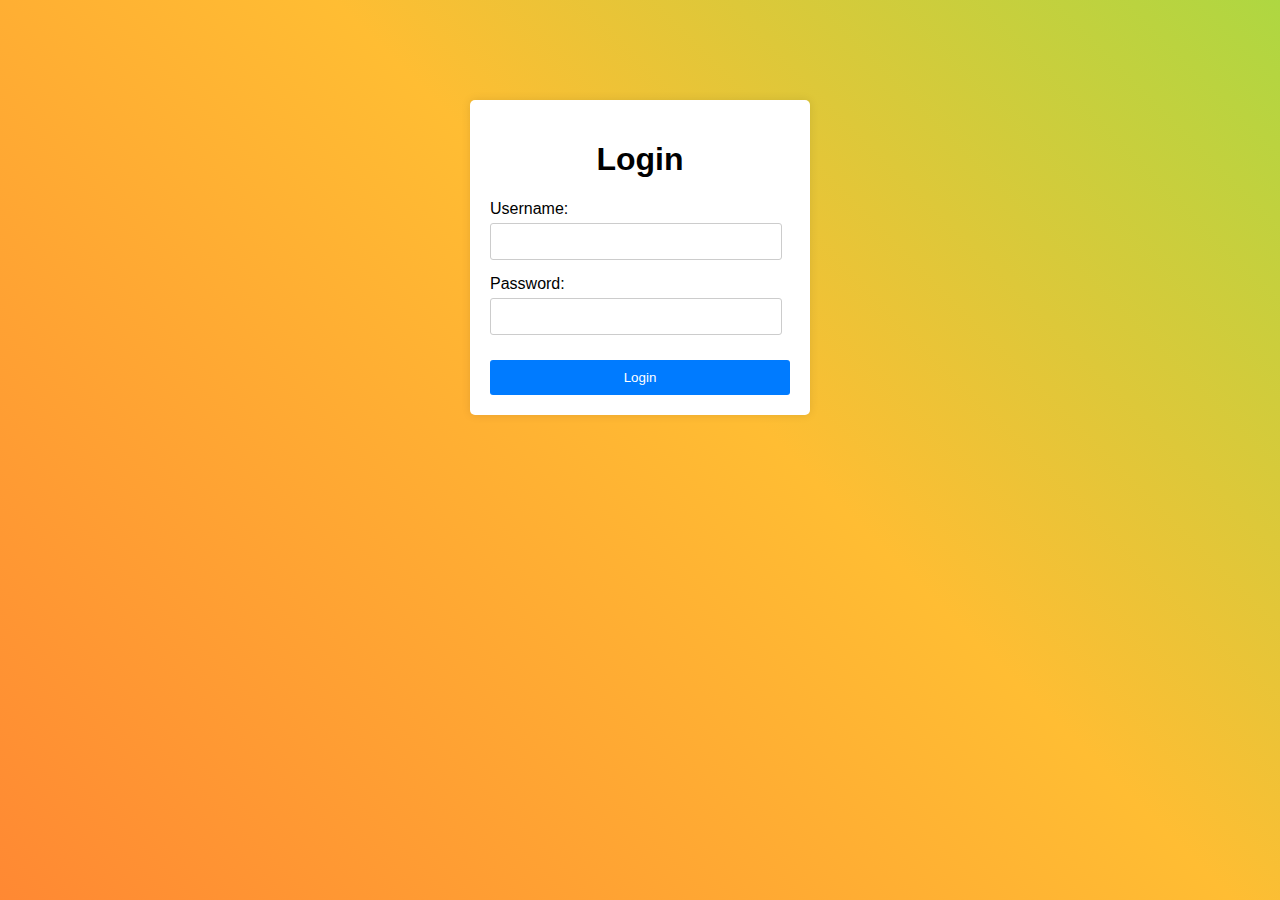
<file: Build a login page/index.html>
<!DOCTYPE html>
<html lang="en">
<head>
    <meta charset="UTF-8">
    <meta name="viewport" content="width=device-width, initial-scale=1.0">
    <title>Login Page</title>
    <link rel="stylesheet" href="styles.css">
    
</head>
<body>
    <div class="container">
        <h1>Login</h1>
        <form id="loginForm">
            <label for="username">Username:</label>
            <input type="text" id="username" name="username" required>
            
            <label for="password">Password:</label>
            <input type="password" id="password" name="password" required>
            
            <div id="errorMessage" class="error-message"></div>
            
            <input type="submit" value="Login">
        </form>
    </div>

    <script src="script.js"></script>
</body>
</html>
</file>
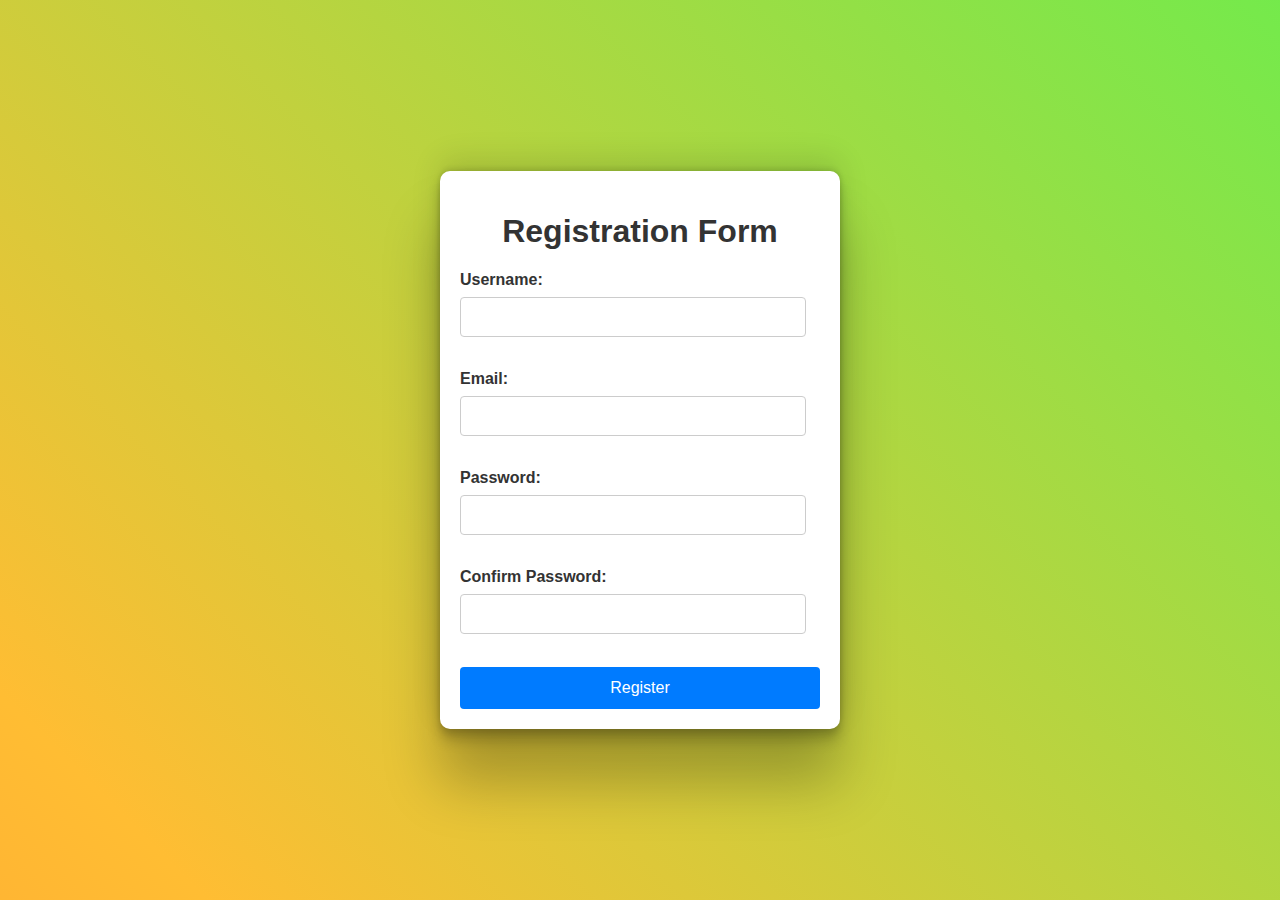
<file: Create a registration form/index.html>
<!DOCTYPE html>
<html lang="en">

<head>
    <meta charset="UTF-8">
    <meta name="viewport" content="width=device-width, initial-scale=1.0">
    <title>Registration Form</title>
    <link rel="stylesheet" href="style.css">
</head>

<body>

    <form id="registrationForm" onsubmit="return validateForm()">
        <h1>Registration Form</h1>
        <label for="username">Username:</label>
        <input type="text" id="username" name="username" required>
        <span class="error" id="usernameError"></span>
        <br><br>

        <label for="email">Email:</label>
        <input type="email" id="email" name="email" required>
        <span class="error" id="emailError"></span>
        <br><br>

        <label for="password">Password:</label>
        <input type="password" id="password" name="password" required>
        <span class="error" id="passwordError"></span>
        <br><br>

        <label for="confirmPassword">Confirm Password:</label>
        <input type="password" id="confirmPassword" name="confirmPassword" required>
        <span class="error" id="confirmPasswordError"></span>
        <br><br>

        <input type="submit" value="Register">
    </form>
</body>

</html>
<script src="script.js"></script>
</file>
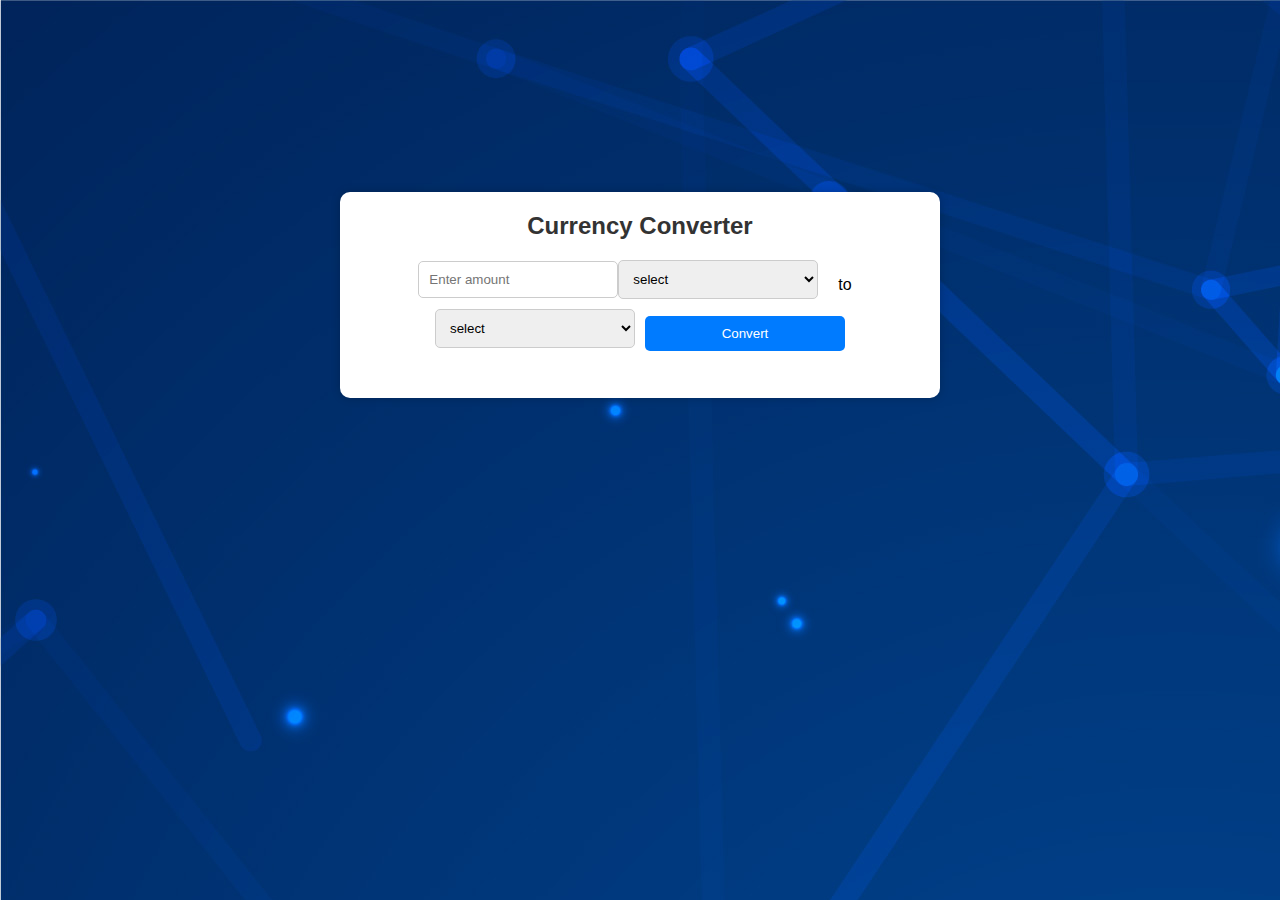
<file: Currency Converter/index.html>
<!DOCTYPE html>
<html lang="en">

<head>
    <meta charset="UTF-8">
    <meta name="viewport" content="width=device-width, initial-scale=1.0">
    <title>Document</title>
    <link rel="stylesheet" href="style.css">
</head>

<body>
    <div class="container" id="container">
        <h1>Currency Converter</h1>
        <div class="converter">
            <input type="number" id="amount" placeholder="Enter amount">
            <select id="from">

                <option value="">select</option>
                <option value="INR">INR (Indian Rupee)</option>
                <option value="USD">USD (United States Dollar)</option>
                <option value="AED">AED (United Arab Emirates Dirham)</option>
                <option value="AFN">AFN (Afghan Afghani)</option>
                <option value="ALL">ALL (Albanian Lek)</option>
                <option value="AMD">AMD (Armenian Dram)</option>
                <option value="ANG">ANG (Netherlands Antillean Guilder)</option>
                <option value="AOA">AOA (Angolan Kwanza)</option>
                <option value="ARS">ARS (Argentine Peso)</option>
                <option value="AUD">AUD (Australian Dollar)</option>
                <option value="AWG">AWG (Aruban Florin)</option>
                <option value="AZN">AZN (Azerbaijani Manat)</option>
                <option value="BAM">BAM (Bosnia-Herzegovina Convertible Mark)</option>
                <option value="BBD">BBD (Barbadian Dollar)</option>
                <option value="BDT">BDT (Bangladeshi Taka)</option>
                <option value="BGN">BGN (Bulgarian Lev)</option>
                <option value="BHD">BHD (Bahraini Dinar)</option>
                <option value="BIF">BIF (Burundian Franc)</option>
                <option value="BMD">BMD (Bermudian Dollar)</option>
                <option value="BND">BND (Brunei Dollar)</option>
                <option value="BOB">BOB (Bolivian Boliviano)</option>
                <option value="BRL">BRL (Brazilian Real)</option>
                <option value="BSD">BSD (Bahamian Dollar)</option>
                <option value="BTN">BTN (Bhutanese Ngultrum)</option>
                <option value="BWP">BWP (Botswanan Pula)</option>
                <option value="BYN">BYN (Belarusian Ruble)</option>
                <option value="BZD">BZD (Belize Dollar)</option>
                <option value="CAD">CAD (Canadian Dollar)</option>
                <option value="CDF">CDF (Congolese Franc)</option>
                <option value="CHF">CHF (Swiss Franc)</option>
                <option value="CLP">CLP (Chilean Peso)</option>
                <option value="CNY">CNY (Chinese Yuan)</option>
                <option value="COP">COP (Colombian Peso)</option>
                <option value="CRC">CRC (Costa Rican Colón)</option>
                <option value="CUP">CUP (Cuban Peso)</option>
                <option value="CVE">CVE (Cape Verdean Escudo)</option>
                <option value="CZK">CZK (Czech Koruna)</option>
                <option value="DJF">DJF (Djiboutian Franc)</option>
                <option value="DKK">DKK (Danish Krone)</option>
                <option value="DOP">DOP (Dominican Peso)</option>
                <option value="DZD">DZD (Algerian Dinar)</option>
                <option value="EGP">EGP (Egyptian Pound)</option>
                <option value="ERN">ERN (Eritrean Nakfa)</option>
                <option value="ETB">ETB (Ethiopian Birr)</option>
                <option value="EUR">EUR (Euro)</option>
                <option value="FJD">FJD (Fijian Dollar)</option>
                <option value="FKP">FKP (Falkland Islands Pound)</option>
                <option value="FOK">FOK (Faroese Króna)</option>
                <option value="GBP">GBP (British Pound Sterling)</option>
                <option value="GEL">GEL (Georgian Lari)</option>
                <option value="GGP">GGP (Guernsey Pound)</option>
                <option value="GHS">GHS (Ghanaian Cedi)</option>
                <option value="GIP">GIP (Gibraltar Pound)</option>
                <option value="GMD">GMD (Gambian Dalasi)</option>
                <option value="GNF">GNF (Guinean Franc)</option>
                <option value="GTQ">GTQ (Guatemalan Quetzal)</option>
                <option value="GYD">GYD (Guyanaese Dollar)</option>
                <option value="HKD">HKD (Hong Kong Dollar)</option>
                <option value="HNL">HNL (Honduran Lempira)</option>
                <option value="HRK">HRK (Croatian Kuna)</option>
                <option value="HTG">HTG (Haitian Gourde)</option>
                <option value="HUF">HUF (Hungarian Forint)</option>
                <option value="IDR">IDR (Indonesian Rupiah)</option>
                <option value="ILS">ILS (Israeli New Sheqel)</option>
                <option value="IMP">IMP (Isle of Man Pound)</option>
                <option value="INR">INR (Indian Rupee)</option>
                <option value="IQD">IQD (Iraqi Dinar)</option>
                <option value="IRR">IRR (Iranian Rial)</option>
                <option value="ISK">ISK (Icelandic Króna)</option>
                <option value="JEP">JEP (Jersey Pound)</option>
                <option value="JMD">JMD (Jamaican Dollar)</option>
                <option value="JOD">JOD (Jordanian Dinar)</option>
                <option value="JPY">JPY (Japanese Yen)</option>
                <option value="KES">KES (Kenyan Shilling)</option>
                <option value="KGS">KGS (Kyrgystani Som)</option>
                <option value="KHR">KHR (Cambodian Riel)</option>
                <option value="KID">KID (Kiribati Dollar)</option>
                <option value="KMF">KMF (Comorian Franc)</option>
                <option value="KRW">KRW (South Korean Won)</option>
                <option value="KWD">KWD (Kuwaiti Dinar)</option>
                <option value="KYD">KYD (Cayman Islands Dollar)</option>

            </select>
            <span>to</span>
            <select id="to">
                <option value="">select</option>
                <option value="INR">INR (Indian Rupee)</option>
                <option value="USD">USD (United States Dollar)</option>
                <option value="AED">AED (United Arab Emirates Dirham)</option>
                <option value="AFN">AFN (Afghan Afghani)</option>
                <option value="ALL">ALL (Albanian Lek)</option>
                <option value="AMD">AMD (Armenian Dram)</option>
                <option value="ANG">ANG (Netherlands Antillean Guilder)</option>
                <option value="AOA">AOA (Angolan Kwanza)</option>
                <option value="ARS">ARS (Argentine Peso)</option>
                <option value="AUD">AUD (Australian Dollar)</option>
                <option value="AWG">AWG (Aruban Florin)</option>
                <option value="AZN">AZN (Azerbaijani Manat)</option>
                <option value="BAM">BAM (Bosnia-Herzegovina Convertible Mark)</option>
                <option value="BBD">BBD (Barbadian Dollar)</option>
                <option value="BDT">BDT (Bangladeshi Taka)</option>
                <option value="BGN">BGN (Bulgarian Lev)</option>
                <option value="BHD">BHD (Bahraini Dinar)</option>
                <option value="BIF">BIF (Burundian Franc)</option>
                <option value="BMD">BMD (Bermudian Dollar)</option>
                <option value="BND">BND (Brunei Dollar)</option>
                <option value="BOB">BOB (Bolivian Boliviano)</option>
                <option value="BRL">BRL (Brazilian Real)</option>
                <option value="BSD">BSD (Bahamian Dollar)</option>
                <option value="BTN">BTN (Bhutanese Ngultrum)</option>
                <option value="BWP">BWP (Botswanan Pula)</option>
                <option value="BYN">BYN (Belarusian Ruble)</option>
                <option value="BZD">BZD (Belize Dollar)</option>
                <option value="CAD">CAD (Canadian Dollar)</option>
                <option value="CDF">CDF (Congolese Franc)</option>
                <option value="CHF">CHF (Swiss Franc)</option>
                <option value="CLP">CLP (Chilean Peso)</option>
                <option value="CNY">CNY (Chinese Yuan)</option>
                <option value="COP">COP (Colombian Peso)</option>
                <option value="CRC">CRC (Costa Rican Colón)</option>
                <option value="CUP">CUP (Cuban Peso)</option>
                <option value="CVE">CVE (Cape Verdean Escudo)</option>
                <option value="CZK">CZK (Czech Koruna)</option>
                <option value="DJF">DJF (Djiboutian Franc)</option>
                <option value="DKK">DKK (Danish Krone)</option>
                <option value="DOP">DOP (Dominican Peso)</option>
                <option value="DZD">DZD (Algerian Dinar)</option>
                <option value="EGP">EGP (Egyptian Pound)</option>
                <option value="ERN">ERN (Eritrean Nakfa)</option>
                <option value="ETB">ETB (Ethiopian Birr)</option>
                <option value="EUR">EUR (Euro)</option>
                <option value="FJD">FJD (Fijian Dollar)</option>
                <option value="FKP">FKP (Falkland Islands Pound)</option>
                <option value="FOK">FOK (Faroese Króna)</option>
                <option value="GBP">GBP (British Pound Sterling)</option>
                <option value="GEL">GEL (Georgian Lari)</option>
                <option value="GGP">GGP (Guernsey Pound)</option>
                <option value="GHS">GHS (Ghanaian Cedi)</option>
                <option value="GIP">GIP (Gibraltar Pound)</option>
                <option value="GMD">GMD (Gambian Dalasi)</option>
                <option value="GNF">GNF (Guinean Franc)</option>
                <option value="GTQ">GTQ (Guatemalan Quetzal)</option>
                <option value="GYD">GYD (Guyanaese Dollar)</option>
                <option value="HKD">HKD (Hong Kong Dollar)</option>
                <option value="HNL">HNL (Honduran Lempira)</option>
                <option value="HRK">HRK (Croatian Kuna)</option>
                <option value="HTG">HTG (Haitian Gourde)</option>
                <option value="HUF">HUF (Hungarian Forint)</option>
                <option value="IDR">IDR (Indonesian Rupiah)</option>
                <option value="ILS">ILS (Israeli New Sheqel)</option>
                <option value="IMP">IMP (Isle of Man Pound)</option>
                <option value="IQD">IQD (Iraqi Dinar)</option>
                <option value="IRR">IRR (Iranian Rial)</option>
                <option value="ISK">ISK (Icelandic Króna)</option>
                <option value="JEP">JEP (Jersey Pound)</option>
                <option value="JMD">JMD (Jamaican Dollar)</option>
                <option value="JOD">JOD (Jordanian Dinar)</option>
                <option value="JPY">JPY (Japanese Yen)</option>
                <option value="KES">KES (Kenyan Shilling)</option>
                <option value="KGS">KGS (Kyrgystani Som)</option>
                <option value="KHR">KHR (Cambodian Riel)</option>
                <option value="KID">KID (Kiribati Dollar)</option>
                <option value="KMF">KMF (Comorian Franc)</option>
                <option value="KRW">KRW (South Korean Won)</option>
                <option value="KWD">KWD (Kuwaiti Dinar)</option>
                <option value="KYD">KYD (Cayman Islands Dollar)</option>

            </select>
            <button id="convert">Convert</button>
        </div>
        <div class="result" id="result"></div>
    </div>
    <script src="script.js"></script>
</body>

</html>
<script src="script.js"></script>
</file>
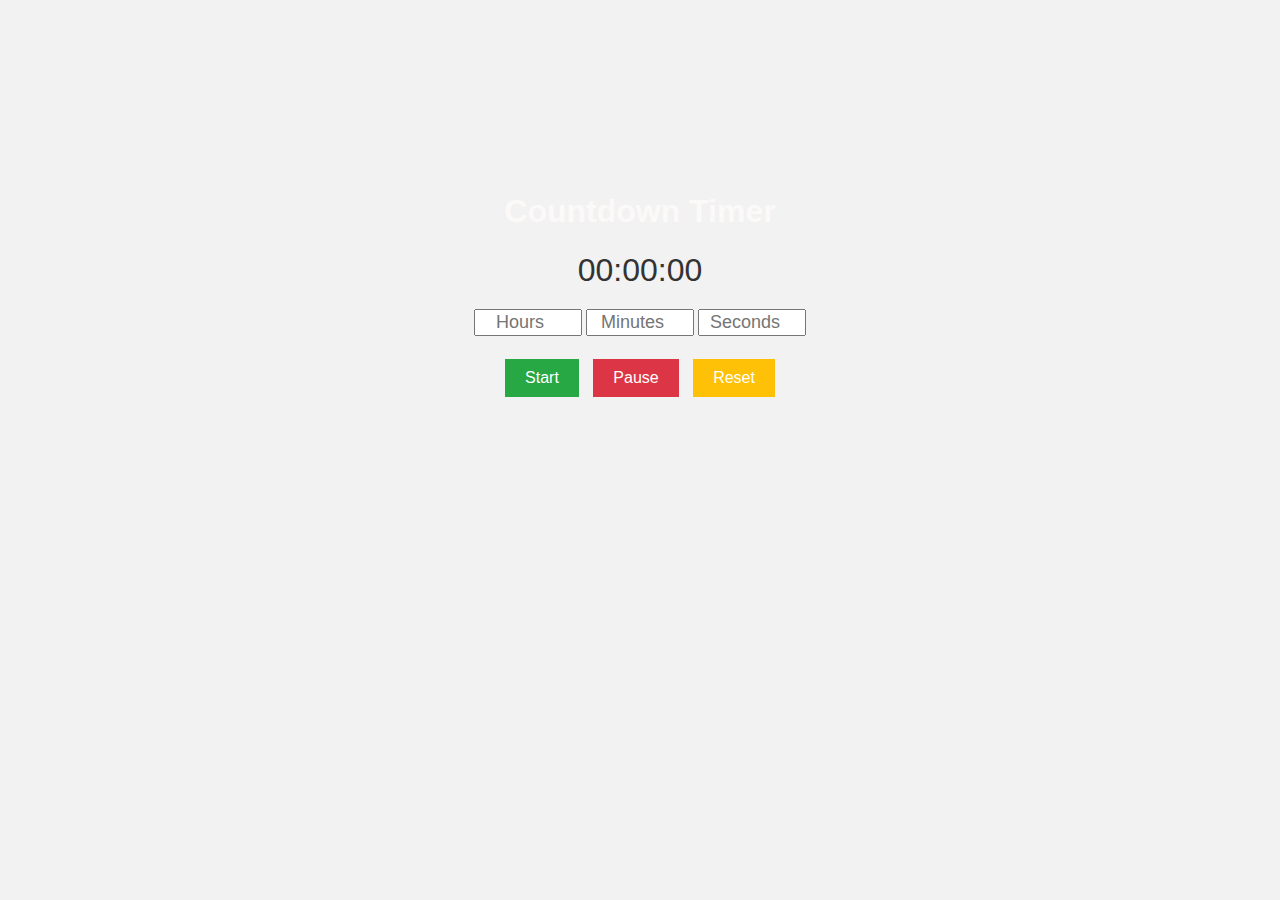
<file: Develop a countdown timer/index.html>
<!DOCTYPE html>
<html lang="en">

<head>
    <meta charset="UTF-8">
    <meta name="viewport" content="width=device-width, initial-scale=1.0">
    <title>Countdown Timer</title>
    <link rel="stylesheet" href="style.css">

</head>

<body>
    <div id="container">
        <h1>Countdown Timer</h1>
        <div id="timer">00:00:00</div>
        <div>
            <input type="number" id="hours" placeholder="Hours">
            <input type="number" id="minutes" placeholder="Minutes">
            <input type="number" id="seconds" placeholder="Seconds">
        </div><br>
        <button id="start">Start</button>
        <button id="pause">Pause</button>
        <button id="reset">Reset</button>

    </div>

</body>

</html>
<script src="script.js"></script>
</file>
<file: Build a login page/styles.css>
body {
    font-family: Arial, sans-serif;
    background-color: #f2f2f2;
    margin: 0;
    padding: 0;
}

body {
    background: linear-gradient(45deg, #FF5733, #FFBD33, #33FF57, #33A3FF);
    background-size: 400% 400%;
    animation: gradientAnimation 15s ease infinite;
}

@keyframes gradientAnimation {
    0% {
        background-position: 0% 50%;
    }

    50% {
        background-position: 100% 50%;
    }

    100% {
        background-position: 0% 50%;
    }
}

.container {
    background-color: #fff;
    width: 300px;
    margin: 100px auto;
    padding: 20px;
    border-radius: 5px;
    box-shadow: 0 0 10px rgba(0, 0, 0, 0.1);
}

h1 {
    text-align: center;
}

label {
    display: block;
    margin-bottom: 5px;
}

input[type="text"],
input[type="password"] {
    width: 90%;
    padding: 10px;
    margin-bottom: 15px;
    border: 1px solid #ccc;
    border-radius: 3px;
}

.error-message {
    color: #ff0000;
    font-size: 14px;
    text-align: center;
    margin-top: 10px;
}

input[type="submit"] {
    width: 100%;
    padding: 10px;
    background-color: #007BFF;
    color: #fff;
    border: none;
    border-radius: 3px;
    cursor: pointer;
}

input[type="submit"]:hover {
    background-color: #0056b3;
}
</file>
<file: Create a registration form/style.css>
.error {
    color: red;
}

/* General styles for the registration form */
body {
    font-family: Arial, sans-serif;
    background-color: #040000;
    margin: 0;
    padding: 0;
    display: flex;
    justify-content: center;
    align-items: center;
    min-height: 100vh;
}

body {
    background: linear-gradient(45deg, #FF5733, #FFBD33, #33FF57, #33A3FF);
    background-size: 400% 400%;
    animation: gradientAnimation 15s ease infinite;
}

@keyframes gradientAnimation {
    0% {
        background-position: 0% 50%;
    }

    50% {
        background-position: 100% 50%;
    }

    100% {
        background-position: 0% 50%;
    }
}

h1 {
    text-align: center;
    color: #333;
}

#registrationForm {
    background-color: #fff;
    border-radius: 10px;
    box-shadow: 0 0 10px rgba(0, 0, 0, 0.1);
    padding: 20px;
    width: 100%;
    max-width: 400px;
    box-sizing: border-box;
    box-shadow: rgba(0, 0, 0, 0.25) 0px 54px 55px, rgba(0, 0, 0, 0.12) 0px -12px 30px, rgba(0, 0, 0, 0.12) 0px 4px 6px, rgba(0, 0, 0, 0.17) 0px 12px 13px, rgba(0, 0, 0, 0.09) 0px -3px 5px;
}

/* Style form labels and inputs */
label {
    display: block;
    margin-bottom: 8px;
    font-weight: bold;
    color: #333;
}

input[type="text"],
input[type="email"],
input[type="password"] {
    width: 90%;
    padding: 10px;
    margin-bottom: 15px;
    border: 1px solid #ccc;
    border-radius: 4px;
    font-size: 16px;
    transition: border-color 0.3s;
}

input[type="text"]:focus,
input[type="email"]:focus,
input[type="password"]:focus {
    border-color: #007BFF;
}

/* Style error messages */
.error {
    color: red;
    font-size: 14px;
}

/* Style submit button */
input[type="submit"] {
    background-color: #007BFF;
    color: #fff;
    padding: 12px 20px;
    border: none;
    border-radius: 4px;
    cursor: pointer;
    font-size: 16px;
    transition: background-color 0.3s;
    width: 100%;
}

input[type="submit"]:hover {
    background-color: #0056b3;
}

/* Responsive styles */
@media screen and (max-width: 768px) {
    #registrationForm {
        max-width: 90%;
    }
}

@media screen and (max-width: 480px) {

    input[type="text"],
    input[type="email"],
    input[type="password"] {
        font-size: 14px;
    }

    input[type="submit"] {
        font-size: 14px;
        padding: 10px 15px;
    }
}
</file>
<file: Develop a countdown timer/style.css>
body {
    font-family: Arial, sans-serif;
    background-color: #f2f2f2;
    text-align: center;
}

h1 {
    color: #fcf9f9;
}



body {
    /* The image used */
    background-image: url("https://c4.wallpaperflare.com/wallpaper/586/603/742/minimalism-4k-for-mac-desktop-wallpaper-preview.jpg");

    /* Full height */
    height: 500px;

    /* Center and scale the image nicely */
    background-position: center;
    background-repeat: no-repeat;
    background-size: cover;

}


#timer {
    font-size: 2rem;
    color: #333;
    margin: 20px 0;
}

input[type="number"] {
    width: 100px;
    text-align: center;
}

input {
    font-size: large;
}

#container {
    padding: 20px;
    margin: auto;
    margin-top: 12%;
    /* box-shadow: rgba(0, 0, 0, 0.16) 0px 1px 4px, rgb(51, 51, 51) 0px 0px 0px 3px; */
    width: 40%;
}

button {
    padding: 10px 20px;
    font-size: 1rem;
    background-color: #007bff;
    color: #fff;
    border: none;
    cursor: pointer;
    margin: 5px;
    transition: background-color 0.3s;
}

button:hover {
    background-color: #0056b3;
}

#start {
    background-color: #28a745;
}

#start:hover {
    background-color: #1e7e34;
}

#pause {
    background-color: #dc3545;
}

#pause:hover {
    background-color: #c82333;
}

#reset {
    background-color: #ffc107;
}

#reset:hover {
    background-color: #d39e00;
}

@media screen and (max-width: 600px) {
    input[type="number"] {
        width: 30px;
    }
}
</file>
<file: Currency Converter/style.css>
/* Reset some default styles */
* {
    margin: 0;
    padding: 0;
    box-sizing: border-box;
}

/* Set a background color and font for the entire page */

body {
    margin: 0;
    padding: 0;
    background-image: url('sl_121021_47240_20.jpg');
    
     /* Prevent image from repeating */
    font-family: Arial, sans-serif; /* Optional: Set a font-family for the content */
}

.content {
    text-align: center;
    padding: 20px;
    background-color: rgba(255, 255, 255, 0.8); /* Optional: Add a semi-transparent background color to the content */
}
/* Style the container */
.container {
    max-width: 600px;
    margin: 0 auto;
    padding: 20px;
    background-color: #fff;
    border-radius: 10px;
    box-shadow: 0 0 10px rgba(0, 0, 0, 0.2);
}
#container{
    margin-top:15%;
}
/* Style the heading */
h1 {
    font-size: 24px;
    text-align: center;
    margin-bottom: 20px;
    color: #333;
}

/* Style the converter section */
.converter {
    display: flex;
    flex-wrap: wrap; /* Allow items to wrap to a new line on smaller screens */
    justify-content: center;
    align-items: center;
    margin-bottom: 20px;
}

/* Style the input field */
#amount {
    padding: 10px;
    width: 100%;
    max-width: 200px; /* Limit the input width on larger screens */
    border: 1px solid #ccc;
    border-radius: 5px;
    margin-bottom: 10px;
}

/* Style the select elements */
select {
    padding: 10px;
    width: 100%;
    max-width: 200px; /* Limit the select width on larger screens */
    border: 1px solid #ccc;
    border-radius: 5px;
    margin-right: 10px;
    margin-bottom: 10px;
}

/* Style the "to" text */
span {
    margin: 0 10px;
}

/* Style the convert button */
#convert {
    padding: 10px 20px;
    background-color: #007bff;
    color: #fff;
    border: none;
    border-radius: 5px;
    cursor: pointer;
    width: 100%;
    max-width: 200px; /* Limit the button width on larger screens */
}

/* Change button color on hover */
#convert:hover {
    background-color: #0056b3;
}

/* Style the result section */
.result {
    text-align: center;
    font-size: 20px;
    font-weight: bold;
    color: #333;
}

/* Media query for screens smaller than 600px */
@media (max-width: 600px) {
    /* Adjust the width of the container */
    .container {
        max-width: 100%;
        padding: 10px;
    }
    
    /* Adjust the font size of the heading */
    h1 {
        font-size: 20px;
    }
    
    /* Allow select elements to take up the full width */
    select {
        width: 100%;
        max-width: none;
    }
}
</file>
